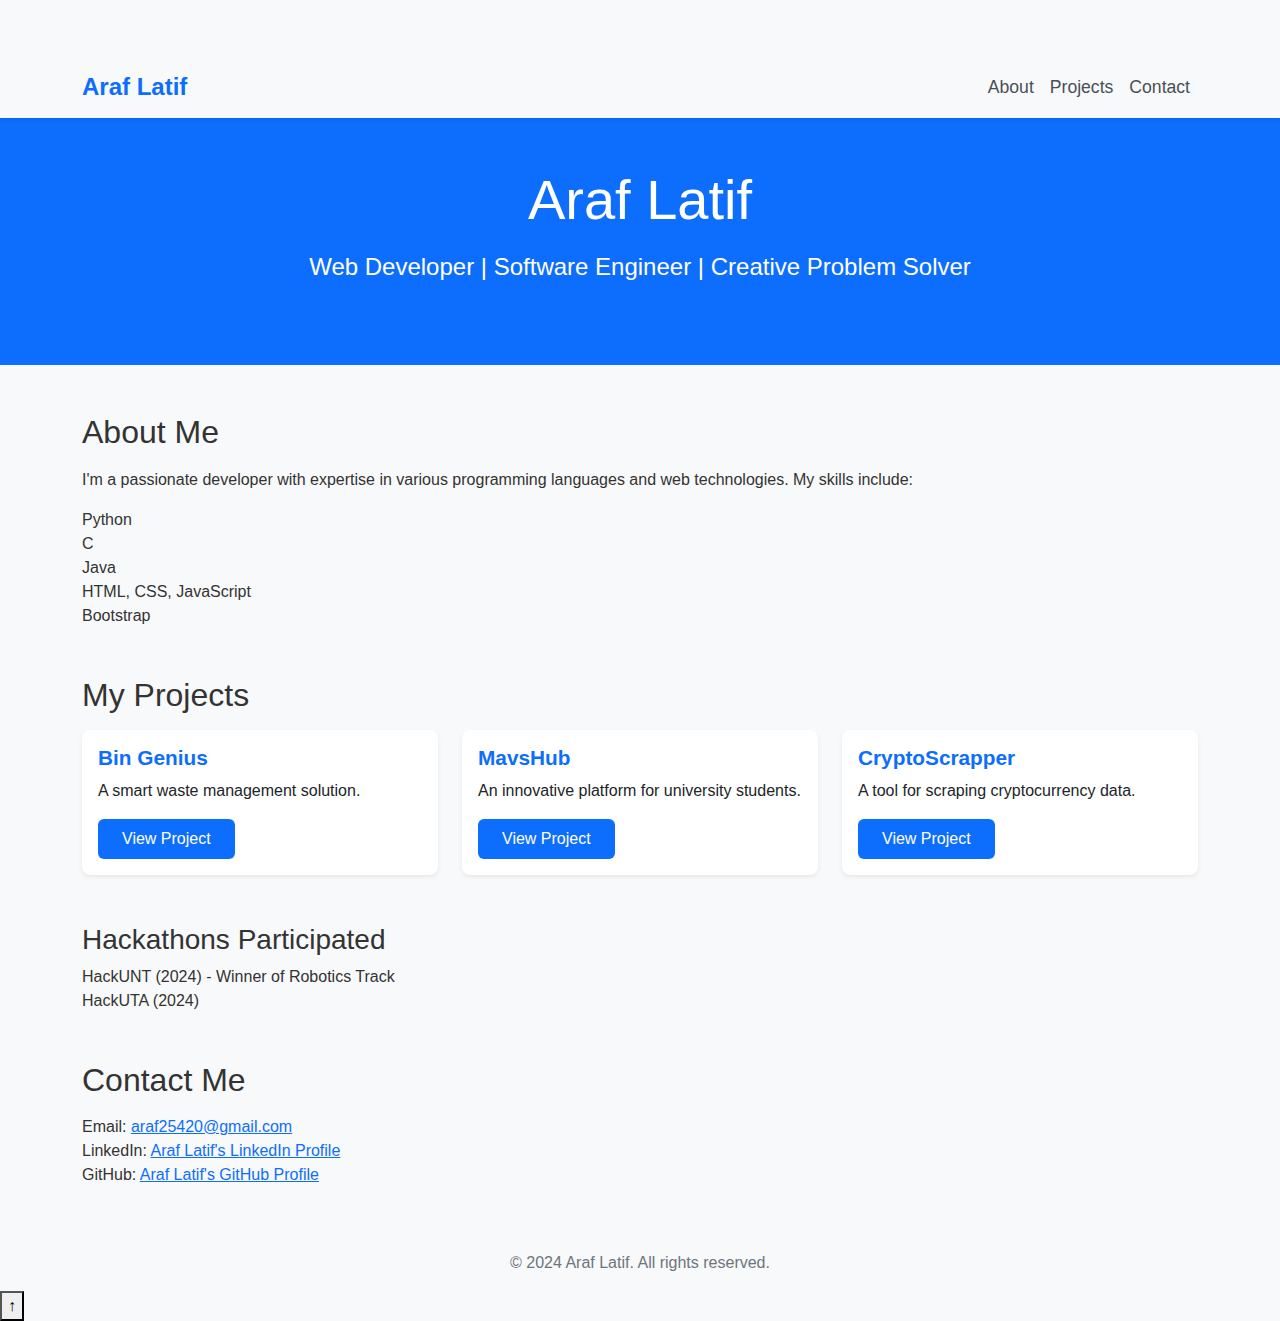
<file: portfolio.html>
<!DOCTYPE html>
<html lang="en">
<head>
    <meta charset="UTF-8">
    <meta name="viewport" content="width=device-width, initial-scale=1.0">
    <title>Araf Latif - Portfolio</title>
    <link href="https://cdn.jsdelivr.net/npm/bootstrap@5.3.0/dist/css/bootstrap.min.css" rel="stylesheet">
    <link href="styles.css" rel="stylesheet">
</head>
<body>
    <nav class="navbar navbar-expand-lg navbar-light bg-light shadow-sm">
        <div class="container">
            <a class="navbar-brand fw-bold" href="#">Araf Latif</a>
            <button class="navbar-toggler" type="button" data-bs-toggle="collapse" data-bs-target="#navbarNav" aria-controls="navbarNav" aria-expanded="false" aria-label="Toggle navigation">
                <span class="navbar-toggler-icon"></span>
            </button>
            <div class="collapse navbar-collapse" id="navbarNav">
                <ul class="navbar-nav ms-auto">
                    <li class="nav-item"><a class="nav-link" href="#about">About</a></li>
                    <li class="nav-item"><a class="nav-link" href="#projects">Projects</a></li>
                    <li class="nav-item"><a class="nav-link" href="#contact">Contact</a></li>
                </ul>
            </div>
        </div>
    </nav>

    <header class="bg-primary text-white text-center py-5">
        <div class="container">
            <h1 class="display-4">Araf Latif</h1>
            <p class="lead">Web Developer | Software Engineer | Creative Problem Solver</p>
        </div>
    </header>

    <main class="container my-5">
        <!-- About Section -->
        <section id="about" class="mb-5">
            <h2 class="mb-3">About Me</h2>
            <p>I'm a passionate developer with expertise in various programming languages and web technologies. My skills include:</p>
            <ul class="list-unstyled">
                <li>Python</li>
                <li>C</li>
                <li>Java</li>
                <li>HTML, CSS, JavaScript</li>
                <li>Bootstrap</li>
            </ul>
        </section>

        <!-- Projects Section -->
        <section id="projects" class="mb-5">
            <h2 class="mb-3">My Projects</h2>
            <div class="row row-cols-1 row-cols-md-3 g-4">
                <!-- Project 1 -->
                <div class="col">
                    <div class="card h-100 shadow-sm">
                        <div class="card-body">
                            <h5 class="card-title">Bin Genius</h5>
                            <p class="card-text">A smart waste management solution.</p>
                            <a href="https://devpost.com/software/bin-genius" class="btn btn-primary" target="_blank">View Project</a>
                        </div>
                    </div>
                </div>
                <!-- Project 2 -->
                <div class="col">
                    <div class="card h-100 shadow-sm">
                        <div class="card-body">
                            <h5 class="card-title">MavsHub</h5>
                            <p class="card-text">An innovative platform for university students.</p>
                            <a href="https://devpost.com/software/mavshub" class="btn btn-primary" target="_blank">View Project</a>
                        </div>
                    </div>
                </div>
                <!-- Project 3 -->
                <div class="col">
                    <div class="card h-100 shadow-sm">
                        <div class="card-body">
                            <h5 class="card-title">CryptoScrapper</h5>
                            <p class="card-text">A tool for scraping cryptocurrency data.</p>
                            <a href="https://github.com/ARAFLATIF/CRYPTOSCRAPPER" class="btn btn-primary" target="_blank">View Project</a>
                        </div>
                    </div>
                </div>
            </div>

            <!-- Hackathons Section -->
            <h3 class="mt-5">Hackathons Participated</h3>
            <ul class="list-unstyled">
                <li>HackUNT (2024) - Winner of Robotics Track</li>
                <li>HackUTA (2024)</li>
            </ul>
        </section>

        <!-- Contact Section -->
        <section id="contact" class="mb-5">
            <h2 class="mb-3">Contact Me</h2>
            <ul class="list-unstyled">
                <li>Email: <a href="mailto:araf25420@gmail.com">araf25420@gmail.com</a></li>
                <li>LinkedIn: <a href="https://www.linkedin.com/in/araf-latif-51156024a/" target="_blank">Araf Latif's LinkedIn Profile</a></li>
                <li>GitHub: <a href="https://github.com/ARAFLATIF" target="_blank">Araf Latif's GitHub Profile</a></li>
            </ul>
        </section>
    </main>

    <footer class="bg-light text-center py-3">
        <p class="mb-0">&copy; 2024 Araf Latif. All rights reserved.</p>
    </footer>

    <script src="https://cdn.jsdelivr.net/npm/bootstrap@5.3.0/dist/js/bootstrap.bundle.min.js"></script>
    <script src="script.js"></script>
</body>
</html>
</file>
<file: styles.css>
/* Base Styling */
body {
    font-family: 'Segoe UI', Tahoma, Geneva, Verdana, sans-serif;
    color: #333;
    background-color: #f8f9fa;
    padding-top: 56px; /* Adjust for fixed navbar */
}

/* Navbar */
.navbar {
    transition: background-color 0.3s ease, box-shadow 0.3s ease;
}

.navbar-brand {
    font-size: 1.5rem;
    font-weight: bold;
    color: #0d6efd !important;
}

.navbar-nav .nav-link {
    color: #495057;
    transition: color 0.3s ease-in-out;
    font-size: 1.1rem;
}

.navbar-nav .nav-link:hover {
    color: #0d6efd;
}

/* Header */
header {
    background-color: #0d6efd;
    color: #ffffff;
    padding: 100px 0;
}

header h1 {
    font-weight: 700;
    font-size: 3.5rem;
    margin-bottom: 1rem;
}

header .lead {
    font-size: 1.5rem;
    font-weight: 300;
    margin-bottom: 2rem;
}

/* Sections */
.section-title {
    color: #0d6efd;
    font-weight: 600;
    margin-bottom: 1.5rem;
    font-size: 2.5rem;
    text-align: center;
}

/* Skills */
.skill-card {
    text-align: center;
    padding: 20px;
    background-color: #ffffff;
    border-radius: 8px;
    box-shadow: 0 4px 6px rgba(0, 0, 0, 0.1);
    transition: transform 0.3s ease, box-shadow 0.3s ease;
}

.skill-card:hover {
    transform: translateY(-5px);
    box-shadow: 0 6px 12px rgba(0, 0, 0, 0.15);
}

.skill-card i {
    color: #0d6efd;
}

.skill-card h3 {
    margin-top: 10px;
    font-size: 1.2rem;
    color: #495057;
}

/* Project Cards */
.card {
    border: none;
    border-radius: 8px;
    box-shadow: 0 4px 10px rgba(0, 0, 0, 0.1);
    transition: transform 0.3s ease, box-shadow 0.3s ease;
}

.card:hover {
    transform: translateY(-5px);
    box-shadow: 0 6px 15px rgba(0, 0, 0, 0.15);
}

.card-title {
    color: #0d6efd;
    font-weight: 600;
    font-size: 1.3rem;
}

/* Buttons */
.btn-primary {
    background-color: #0d6efd;
    border: none;
    transition: background-color 0.3s ease;
    padding: 0.5rem 1.5rem;
}

.btn-primary:hover {
    background-color: #0a58ca;
}

/* Contact */
.contact-list li {
    margin-bottom: 1rem;
    font-size: 1.1rem;
}

.contact-list li i {
    margin-right: 10px;
    color: #0d6efd;
}

.contact-list li a {
    color: #495057;
    text-decoration: none;
    transition: color 0.3s ease-in-out;
}

.contact-list li a:hover {
    color: #0d6efd;
}

/* Footer */
footer {
    background-color: #f1f1f1;
    color: #6c757d;
    padding: 1.5rem 0;
}

/* Responsive Design */
@media (max-width: 768px) {
    header h1 {
        font-size: 2.5rem;
    }
    header .lead {
        font-size: 1.2rem;
    }
    .section-title {
        font-size: 2rem;
    }
}
</file>
